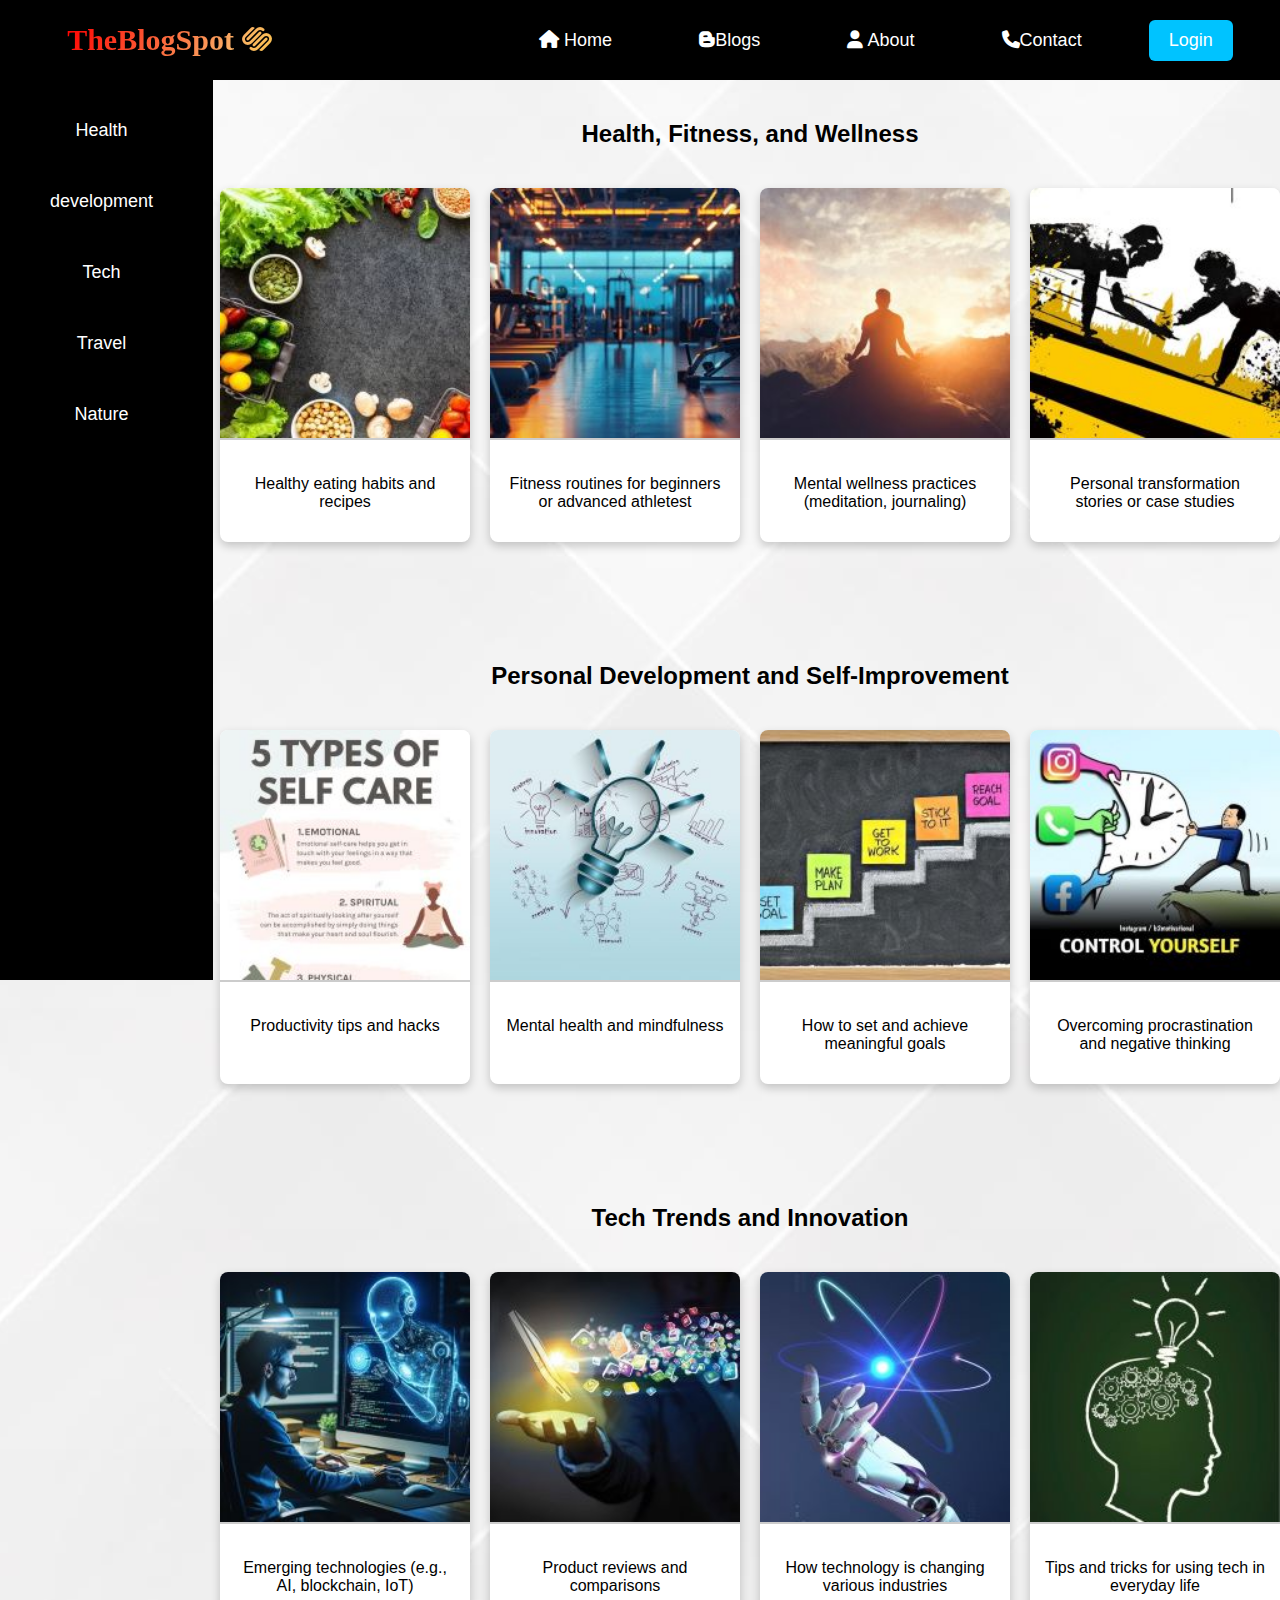
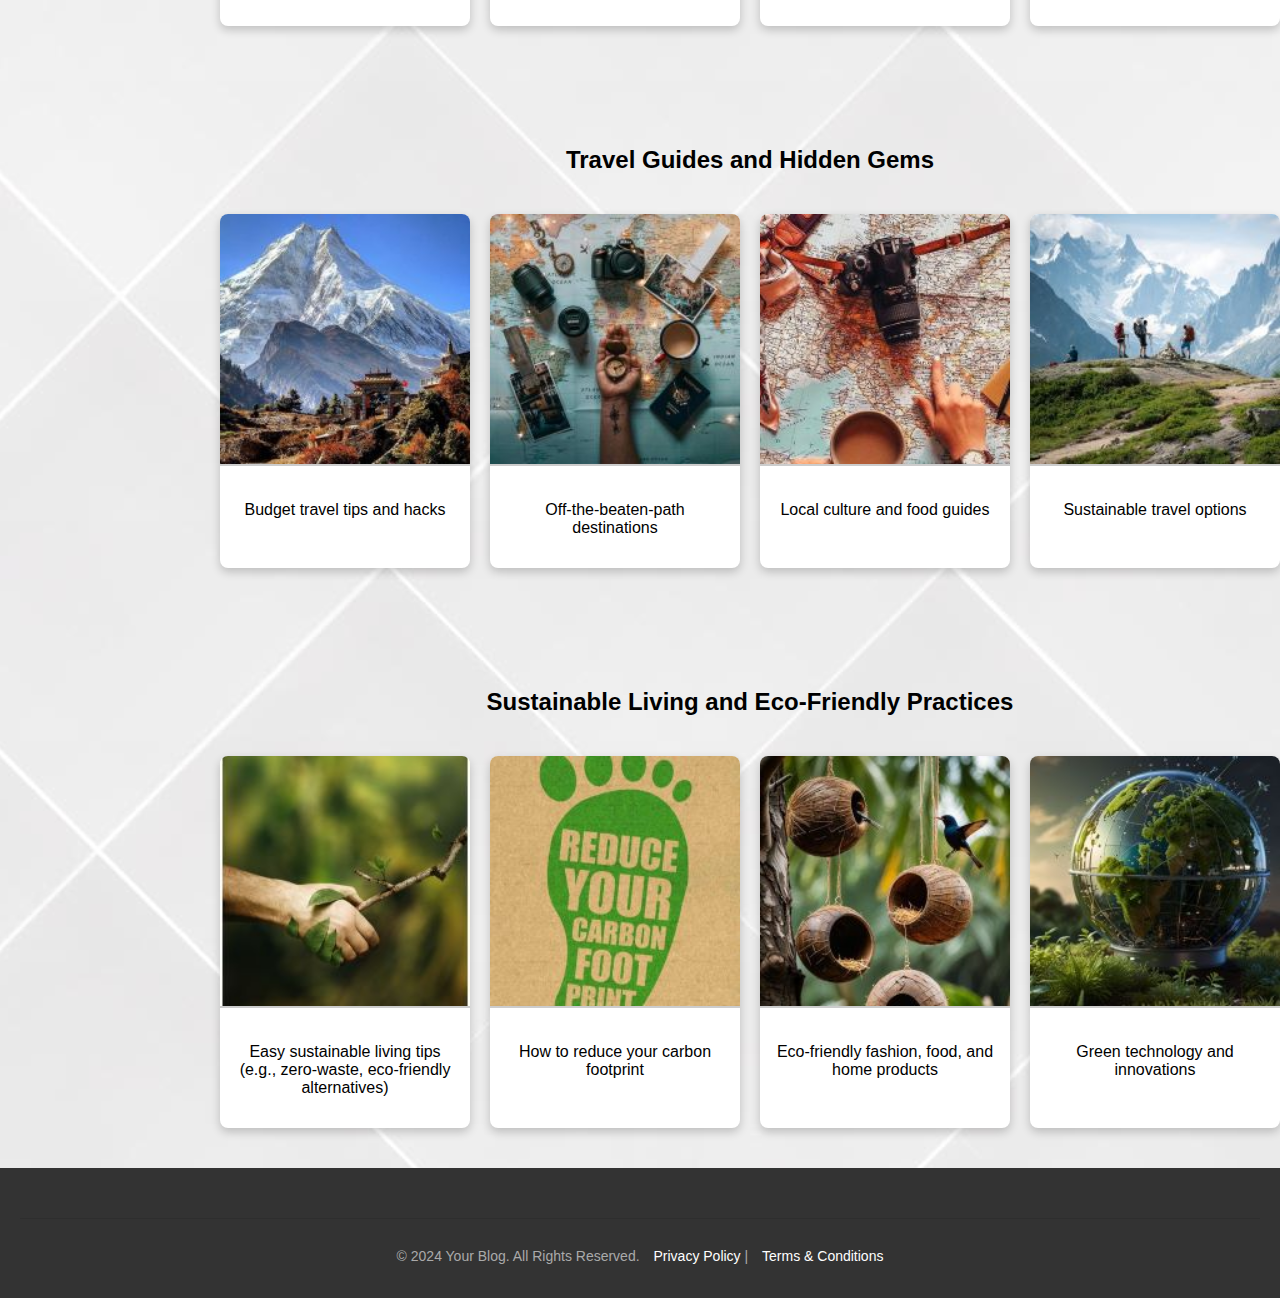
<file: blog.html>
<!DOCTYPE html>
<html lang="en">
<head>
    <meta charset="UTF-8">
    <meta name="viewport" content="width=device-width, initial-scale=1.0">
    <title>blog</title>
    <link rel="stylesheet" href="https://cdnjs.cloudflare.com/ajax/libs/font-awesome/6.7.2/css/all.min.css" integrity="sha512-Evv84Mr4kqVGRNSgIGL/F/aIDqQb7xQ2vcrdIwxfjThSH8CSR7PBEakCr51Ck+w+/U6swU2Im1vVX0SVk9ABhg==" crossorigin="anonymous" referrerpolicy="no-referrer" />
    <link rel="stylesheet" href="style.css">
</head>
<body>
    <header>
        <div class="nav">
         <div class="theblog">
         TheBlogSpot
         <div class="logo"><i class="fa-brands fa-squarespace"></i></div>
         </div>
          <div class="home"><a href="index.html"><i class="fa-solid fa-house"></i> Home</a></div>
         <div class="blog"><a href="blog.html"><i class="fa-brands fa-blogger-b"></i>Blogs</a></div> 
         <div class="about"><a href="about.html"><i class="fa-solid fa-user"></i> About</a></div>
         <div class="contact"><a href="contact.html"><i class="fa-solid fa-phone"></i>Contact</a> </div>
         
          <div class="login"><a href="login.html"> Login</a></div>
           </div>
       </header>

       <div class="blog-page">
       <nav>
        <ul>
            <li><a href="#row1">Health</a></li>
            <li><a href="#row2">development</a></li>
            <li><a href="#row3">Tech</a></li>
            <li><a href="#row4">Travel</a></li>
            <li><a href="#row5">Nature</a></li>
        </ul>
    </nav>

    <div id="row1" class="page">
        <h2>Health, Fitness, and Wellness</h2>
        <div class="grid">
            <div class="box">
                <a href="#"><img src="hel1.jpg" ></a>
                <p>Healthy eating habits and recipes</p>
            </div>
            <div class="box">
                <a href="#"><img src="hel2.jpg" ></a>
                <p>Fitness routines for beginners or advanced athletest</p>
            </div>
            <div class="box">
                <a href="#"><img src="hel3.jpg" ></a>
                <p>Mental wellness practices (meditation, journaling)</p>
            </div>
            <div class="box">
                <a href="#"><img src="hel4.jpg" ></a>
                <p>Personal transformation stories or case studies</p>
            </div>
        </div>
    </div>

    <div id="row2" class="page">
        <h2>Personal Development and Self-Improvement</h2>
        <div class="grid">
            <div class="box">
                <a href="#"><img src="dev1.jpg" alt="Image 5"></a>
                <p>Productivity tips and hacks</p>
            </div>
            <div class="box">
                <a href="#"><img src="dev2.jpg" alt="Image 6"></a>
                <p>Mental health and mindfulness</p>
            </div>
            <div class="box">
                <a href="#"><img src="dev3.jpg" alt="Image 7"></a>
                <p>How to set and achieve meaningful goals</p>
            </div>
            <div class="box">
                <a href="#"><img src="dev4.jpg" alt="Image 8"></a>
                <p>Overcoming procrastination and negative thinking</p>
            </div>
        </div>
    </div>

    <div id="row3" class="page">
        <h2>Tech Trends and Innovation</h2>
        <div class="grid">
            <div class="box">
                <a href="#"><img src="tech.jpg" alt="Image 9"></a>
                <p>Emerging technologies (e.g., AI, blockchain, IoT)</p>
            </div>
            <div class="box">
                <a href="#"><img src="tec2.jpg" alt="Image 10"></a>
                <p>Product reviews and comparisons</p>
            </div>
            <div class="box">
                <a href="#"><img src="tec4.jpg" alt="Image 11"></a>
                <p>How technology is changing various industries</p>
            </div>
            <div class="box">
                <a href="#"><img src="tec3.jpg" alt="Image 12"></a>
                <p>Tips and tricks for using tech in everyday life</p>
            </div>
        </div>
    </div>

    <div id="row4" class="page">
        <h2>Travel Guides and Hidden Gems</h2>
        <div class="grid">
            <div class="box">
                <a href="#"><img src="trv1.jpg" alt="Image 13"></a>
                <p>Budget travel tips and hacks</p>
            </div>
            <div class="box">
                <a href="#"><img src="trv2.jpg" alt="Image 14"></a>
                <p>Off-the-beaten-path destinations</p>
            </div>
            <div class="box">
                <a href="#"><img src="trv3.jpg" alt="Image 15"></a>
                <p>Local culture and food guides</p>
            </div>
            <div class="box">
                <a href="#"><img src="tv4.jpg" alt="Image 16"></a>
                <p>Sustainable travel options</p>
            </div>
        </div>
    </div>

    <div id="row5" class="page">
        <h2>Sustainable Living and Eco-Friendly Practices</h2>
        <div class="grid">
            <div class="box">
                <a href="#"><img src="eco1.jpg" alt="Image 17"></a>
                <p>Easy sustainable living tips (e.g., zero-waste, eco-friendly alternatives)</p>
            </div>
            <div class="box">
                <a href="#"><img src="eco2.jpg" alt="Image 18"></a>
                <p>How to reduce your carbon footprint</p>
            </div>
            <div class="box">
                <a href="#"><img src="eco3.jpg" alt="Image 19"></a>
                <p>Eco-friendly fashion, food, and home products</p>
            </div>
            <div class="box">
                <a href="#"><img src="eco4.jpg" alt="Image 20"></a>
                <p>Green technology and innovations</p>
            </div>
        </div>
    </div>
</div>

<footer>
    
    <div class="footer-bottom">
        <p>&copy; 2024 Your Blog. All Rights Reserved. <a href="#">Privacy Policy</a> | <a href="#">Terms & Conditions</a></p>
    </div>
  </footer> 
</body>
</html>
</file>
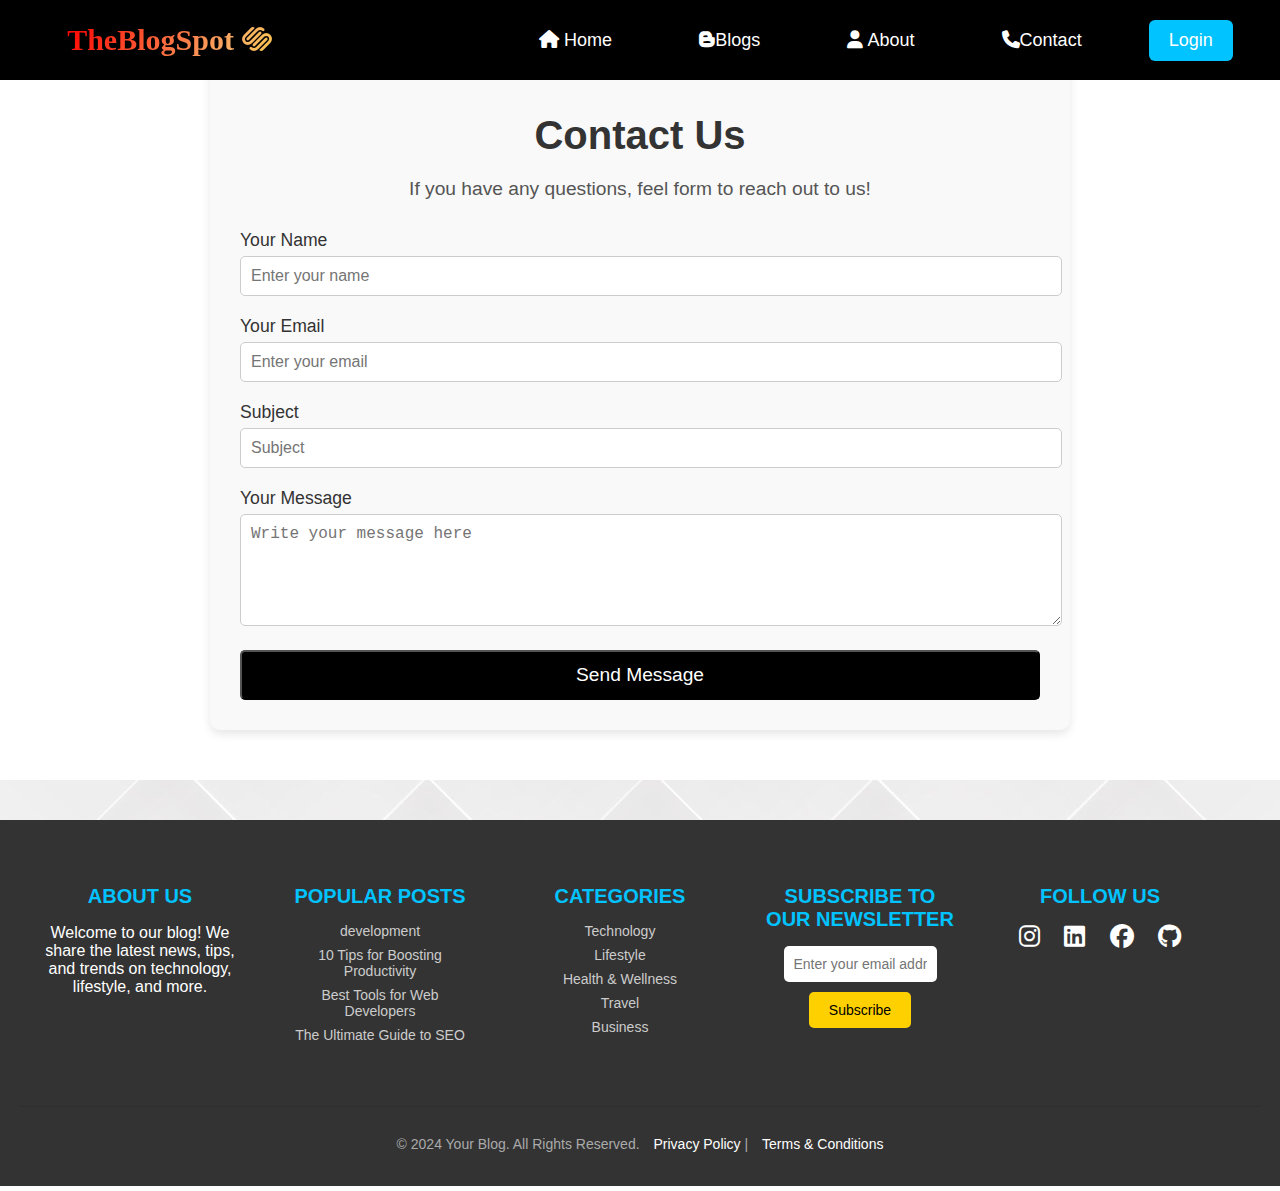
<file: contact.html>
<!DOCTYPE html>
<html lang="en">
<head>
    <meta charset="UTF-8">
    <meta name="viewport" content="width=device-width, initial-scale=1.0">
    <title>contact</title>
    <link rel="stylesheet" href="https://cdnjs.cloudflare.com/ajax/libs/font-awesome/6.7.2/css/all.min.css" integrity="sha512-Evv84Mr4kqVGRNSgIGL/F/aIDqQb7xQ2vcrdIwxfjThSH8CSR7PBEakCr51Ck+w+/U6swU2Im1vVX0SVk9ABhg==" crossorigin="anonymous" referrerpolicy="no-referrer" />
    <link rel="stylesheet" href="style.css">
</head>
<body>
    <header>
        <div class="nav">
         <div class="theblog">
         TheBlogSpot
         <div class="logo"><i class="fa-brands fa-squarespace"></i></div>
         </div>
          <div class="home"><a href="index.html"><i class="fa-solid fa-house"></i> Home</a></div>
         <div class="blog"><a href="blog.html"><i class="fa-brands fa-blogger-b"></i>Blogs</a></div> 
         <div class="about"><a href="about.html"><i class="fa-solid fa-user"></i> About</a></div>
         <div class="contact"><a href="contact.html"><i class="fa-solid fa-phone"></i>Contact</a> </div>
         
          <div class="login"><a href="login.html"> Login</a></div>
           </div>
       </header>

          <div class="contact-page">
            
            <section class="contact-section">
                <div class="contact-container">
                  <h2>Contact Us</h2>
                  <p>If you have any questions, feel form to reach out to us!</p>
            
                  <form >
                    <div class="form-group">
                      <label for="name">Your Name</label>
                      <input type="text"  placeholder="Enter your name" required>
                    </div>
                    <div class="form-group">
                      <label for="email">Your Email</label>
                      <input type="email" placeholder="Enter your email" required>
                    </div>
                    <div class="form-group">
                      <label for="subject">Subject</label>
                      <input type="text"  placeholder="Subject" required>
                    </div>
                    <div class="form-group">
                      <label for="message">Your Message</label>
                      <textarea  placeholder="Write your message here" rows="5" required></textarea>
                    </div>
                    <button type="submit" class="submit-btn">Send Message</button>
                  </form>
                </div>
              </section>

          </div>
          
       <footer>
        <div class="footer-container">
            <div class="footer-section">
                <h3>About Us</h3>
                <p>Welcome to our blog! We share the latest news, tips, and trends on technology, lifestyle, and more.</p>
            </div>
      
            <div class="footer-section">
                <h3>Popular Posts</h3>
                <div class="footer-links">
                    <a href="#">development</a>
                    <a href="#">10 Tips for Boosting Productivity</a>
                    <a href="#">Best Tools for Web Developers</a>
                    <a href="#">The Ultimate Guide to SEO</a>
                </div>
            </div>
      
            <div class="footer-section">
                <h3>Categories</h3>
                <div class="footer-links">
                    <a href="#">Technology</a>
                    <a href="#">Lifestyle</a>
                    <a href="#">Health & Wellness</a>
                    <a href="#">Travel</a>
                    <a href="#">Business</a>
                </div>
            </div>
      
            <div class="footer-section footer-newsletter">
                <h3>Subscribe to Our Newsletter</h3>
                <input type="email" placeholder="Enter your email address">
                <button>Subscribe</button>
            </div>
      
            <div class="footer-section">
                <h3>Follow Us</h3>
                <div class="footer-social">
                    <a href="#"  ><i class="fa-brands fa-instagram"></i></a> 
                    <a href="#"  ><i class="fa-brands fa-linkedin"></i></a> 
                    <a href="#"  ><i class="fa-brands fa-facebook"></i></a> 
                    <a href="#"  ><i class="fa-brands fa-github"></i></a> 
                </div>
            </div>
        </div>
        <div class="footer-bottom">
            <p>&copy; 2024 Your Blog. All Rights Reserved. <a href="#">Privacy Policy</a> | <a href="#">Terms & Conditions</a></p>
        </div>
      </footer> 
</body>
</html>
</file>
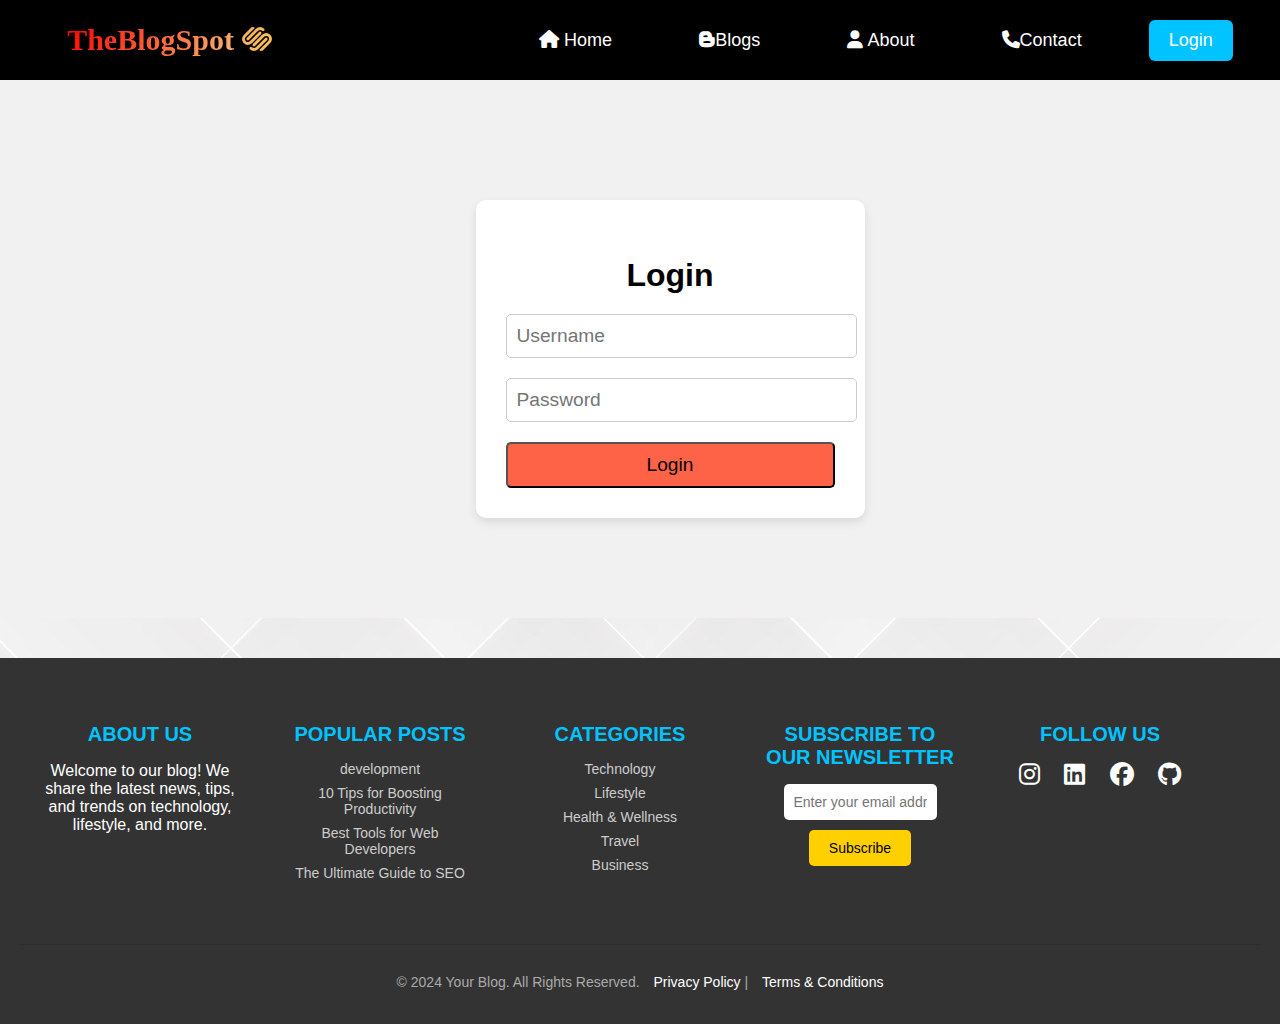
<file: login.html>
<!DOCTYPE html>
<html lang="en">
<head>
    <meta charset="UTF-8">
    <meta name="viewport" content="width=device-width, initial-scale=1.0">
    <title>login</title>
    <link rel="stylesheet" href="https://cdnjs.cloudflare.com/ajax/libs/font-awesome/6.7.2/css/all.min.css" integrity="sha512-Evv84Mr4kqVGRNSgIGL/F/aIDqQb7xQ2vcrdIwxfjThSH8CSR7PBEakCr51Ck+w+/U6swU2Im1vVX0SVk9ABhg==" crossorigin="anonymous" referrerpolicy="no-referrer" />
    <link rel="stylesheet" href="style.css">
</head>
<body>
    <header>
        <div class="nav">
         <div class="theblog">
         TheBlogSpot
         <div class="logo"><i class="fa-brands fa-squarespace"></i></div>
         </div>
          <div class="home"><a href="index.html"><i class="fa-solid fa-house"></i> Home</a></div>
         <div class="blog"><a href="blog.html"><i class="fa-brands fa-blogger-b"></i></i>Blogs</a></div> 
         <div class="about"><a href="about.html"><i class="fa-solid fa-user"></i> About</a></div>
         <div class="contact"><a href="contact.html"><i class="fa-solid fa-phone"></i>Contact</a> </div>
         
          <div class="login"><a href="login.html"> Login</a></div>
           </div>
       </header>
             <div class="login-page">

                <div class="login-container">
                    <div class="login-box">
                      <h2>Login</h2>
                      <form>
                        <div class="textbox">
                          <input type="text" placeholder="Username" name="username" required maxlength="50">
                        </div>
                        <div class="textbox">
                          <input type="password" placeholder="Password" name="password" required maxlength="6">
                        </div>
                        <button type="submit" class="btn-login"><a href="index.html">Login</a></button>
                      </form>
                    </div>
                  </div>
                
             </div>
       <footer>
        <div class="footer-container">
            <div class="footer-section">
                <h3>About Us</h3>
                <p>Welcome to our blog! We share the latest news, tips, and trends on technology, lifestyle, and more.</p>
            </div>
      
            <div class="footer-section">
                <h3>Popular Posts</h3>
                <div class="footer-links">
                    <a href="#">development</a>
                    <a href="#">10 Tips for Boosting Productivity</a>
                    <a href="#">Best Tools for Web Developers</a>
                    <a href="#">The Ultimate Guide to SEO</a>
                </div>
            </div>
      
            <div class="footer-section">
                <h3>Categories</h3>
                <div class="footer-links">
                    <a href="#">Technology</a>
                    <a href="#">Lifestyle</a>
                    <a href="#">Health & Wellness</a>
                    <a href="#">Travel</a>
                    <a href="#">Business</a>
                </div>
            </div>
      
            <div class="footer-section footer-newsletter">
                <h3>Subscribe to Our Newsletter</h3>
                <input type="email" placeholder="Enter your email address">
                <button>Subscribe</button>
            </div>
      
            <div class="footer-section">
                <h3>Follow Us</h3>
                <div class="footer-social">
                    <a href="#" ><i class="fa-brands fa-instagram"></i></a> 
                    <a href="#"><i class="fa-brands fa-linkedin"></i></a> 
                    <a href="#" ><i class="fa-brands fa-facebook"></i></a> 
                    <a href="#" ><i class="fa-brands fa-github"></i></a> 
                </div>
            </div>
        </div>
        <div class="footer-bottom">
            <p>&copy; 2024 Your Blog. All Rights Reserved. <a href="#">Privacy Policy</a> | <a href="#">Terms & Conditions</a></p>
        </div>
      </footer> 
</body>
</html>
</file>
<file: style.css>
body {
    background-image: url(bgi.jpg);
    background-size: cover; 
    background-position: center;
    margin: 0;
}

.theblog{
    display: flex;
    margin-left: 20px;
    margin-right: 200px;
    font-family:Georgia, 'Times New Roman', Times, serif;
    font-size: 30px;
    font-weight:bold;
    background: linear-gradient(120deg, #FF0000, #fab066, #FFFF00, #00FF00, #03f8cf, #e100ff);
    background-size: 400% 400%;
    color: transparent;
    background-clip: text;
    animation: gradient-animation 6s ease infinite;

}

@keyframes gradient-animation {
    0% {
      background-position: 0% 50%;  
    }
    50% {
      background-position: 100% 50%;
    }
    100% {
      background-position: 0% 50%;
    }
}
.logo{
  margin-left: 8px;
}
.nav{
    position: fixed;
    color: white;
    background-color: rgb(0, 0, 0);
    height: 80px;
    display: flex;
    width: 100%;
    align-items: center;
    justify-content: space-evenly;
    font-family: Verdana, Geneva, Tahoma, sans-serif;
    
}
.home{
  padding: 10px 20px;
  border-radius: 6px;
  font-size: 18px;
}
.home:hover{
  background-color: rgb(57,57,57);
  
}
.blog{
  padding: 10px 20px;
  border-radius: 6px;
  color: rgb(255, 255, 255);
  font-size: 18px;
}
.blog:hover{
  background-color: rgb(57,57,57);}
.about{
  padding: 10px 20px;
  border-radius: 6px;
  color: rgb(255, 255, 255);
  font-size: 18px;
}
.about:hover{
  background-color: rgb(57,57,57);}
.contact{
  padding: 10px 20px;
  border-radius: 6px;
  color: rgb(255, 255, 255);
  font-size: 18px;
}
.contact:hover{
  background-color: rgb(57,57,57);
}
.login{
  padding: 10px 20px;
  border-radius: 6px;
  background-color: #00c3ff;
  color: rgb(255, 255, 255);
  font-size: 18px;
}
.login:hover{
  background-color: rgb(0, 186, 219);}
.nav a{
    text-decoration: none;
    color: #ffffff;
}
.welcome {
    background-image: url('back.png'); 
    background-size: cover;          
    background-position: center;     
    background-repeat: no-repeat;    
    padding: 50px; 
    color: #ffffff;  
    height: 700px;   
    text-shadow: 3px 3px 5px rgb(17, 17, 17);            
}

.wel {
    margin-top: 150px;
}

.search-container {
    display: flex;
    justify-content: center;
    align-items: center;
    margin-top: 20px;
}
.search-input {
    padding: 15px;
    border: 2px solid #ccc;
    border-radius: 10px;
    width: 350px;
    font-size: 16px;
}

.search-btn {
    background-color: #ff7300;
    color: white;
    border: none;
    border-radius: 10px;
    padding: 17px;
    margin-left: 10px;
}

.search-btn:hover {
    background-color: rgb(224, 132, 27);
}

.search-btn i {
    font-size: 18px;
}
.p1{
  font-family: 'Trebuchet MS', 'Lucida Sans Unicode', 'Lucida Grande', 'Lucida Sans', Arial, sans-serif;
  font-size: 20px;
  text-align: center;
  line-height: 40px;
  margin-right: 50px;
  margin-left: 50px;
  margin-top: 80px;
  text-shadow: 5px 5px 5px rgb(0, 0, 0);         
  color: #ffffff;
}

.circle-design{
    
    display: flex;
    justify-content:space-evenly;
    align-items: center;
    height: 40vh;
    margin: 0;
  }
  .circle-container {
    display: flex;
    justify-content: space-evenly; 
    align-items: center;
    width: 80%;
    margin-top: 200px;
  }
  .circle1{
    width: 200px;
    height: 200px;
    background-image: url(discover.jpg);
    background-size:cover;
    background-position: center;
    background-repeat: no-repeat;
    border-radius: 50%; 
    margin-bottom: 10px;
    transition: transform .3s;
  }
.circle2{
    width: 200px;
    height: 200px;
    background-image: url(Traveling\ is\ my\ Therapy.jpg);
    background-size:cover;
    background-position: center;
    background-repeat: no-repeat;
    border-radius: 50%; 
    font-size: 20px;
    text-align: center;
    margin-bottom: 10px;
    transition: transform .3s;
  }
  .circle3{
    width: 200px;
    height: 200px;
    background-image: url(inspiration.png);
    background-size:cover;
    background-position: center;
    background-repeat: no-repeat;
    border-radius: 50%; 
    font-size: 20px;
    text-align: center;
    margin-bottom: 10px;
    transition: transform .3s;
  }
  .circle1:hover, .circle2:hover, .circle3:hover{ 
    transform: scale(1.2); 
  }
  .circle-name {
    text-align: center;
    font-size: 18px;
    color: #1a1919; 
    font-family: tahoma;
    font-weight: bold;
  }
  .home-page-blog{
    margin-top: 200px;
  }
.image-info {
    display: flex;
    align-items: center;
    justify-content: flex-start;
    background-color: rgb(226, 226, 226);
    padding: 20px;
    box-shadow: 0 0 10px rgba(0, 0, 0, 0.1);
    border-radius: 8px;
    margin-left: 50px;
    margin-right: 50px;
}

.image-info img {
    width: 400px;
    height: 200px;
    margin-right: 20px;
    border-radius: 8px;
}

.info h2 {
    font-size: 20px;
    color: #000000;
    margin-bottom: 10px;
    font-family: sans-serif;
}

.info p {
    font-size: 16px;
    color: #000000;
    line-height: 1.5;
    font-family:verdana;
}
.info a{
    text-decoration: none;
    color: rgb(255, 0, 0);
    font-family: tahoma;

    
}
.logo-design {
    font-family: 'Arial', sans-serif;
    background-color: #f7f7f7;
    text-align: center;
}

.logo-container {
    display: flex;
    justify-content: center;
    align-items: center;
    height: 200px; 
    background-color: #ffffff; 
    padding: 20px;
}

.logo-circle {
    width: 150px;
    height: 150px;
    background-color: #fff; 
    border-radius: 50%; 
    display: flex;
    justify-content: center;
    align-items: center;
    box-shadow: 0 4px 12px rgba(0, 0, 0, 0.2); 
    transition: transform 0.3s ease, box-shadow 0.3s ease;
    background-color: #000000;
}
.thelogo a{
    font-size: 70px;
    background: linear-gradient(120deg, #FF0000, #ff8000, #FFFF00, #00ffbf, #ff00b3, #8B00FF);
    background-size: 400% 400%;
    color: transparent;
    background-clip: text;
    animation: gradient-animation 6s ease infinite;
}
@keyframes gradient-animation {
    0% {
      background-position: 0% 50%;
    }
    50% {
      background-position: 100% 50%;
    }
    100% {
      background-position: 0% 50%;
    }
}

.logo-circle:hover {
    transform: scale(1.1); 
    box-shadow: 0 6px 20px rgba(0, 0, 0, 0.3); 
}

.thank-you h2 {
    font-size: 2.5em;
    color: #282e33;
    margin-bottom: 20px;
}

.thank-you p {
    font-size: 1.2em;
    color: #7f8c8d;
    line-height: 1.6;
    max-width: 800px;
    margin: 0 auto;
}
footer {
  background-color: #1a1a1a; 
  color: #fff; 
  padding: 40px 20px;
  font-family: 'Arial', sans-serif;
}

.footer-container {
  display: flex;
  justify-content: space-between;
  max-width: 1200px;
}
.footer-section {
  flex: 1px ;
  padding: 15px;
  margin: 10px;
}

.footer-section h3 {
  font-size: 20px;
  margin-bottom: 15px;
  color: #00c3ff; 
  text-transform: uppercase;
}

.footer-links a {
  display: block;
  text-decoration: none;
  color: #ccc;
  font-size: 14px;
  margin: 8px 0;
  transition: color 0.3s ease;
}

.footer-links a:hover {
  color: #ffffff; 
  text-decoration: none;
}

.footer-social a {
  text-decoration: none;
  color: #fff;
  margin: 0 10px;
  font-size: 24px;
}

.footer-social a:hover {
  transform: scale(1.2); 
  color: #ff5e1e; 
}

.footer-newsletter input[type="email"] {
  padding: 10px;
  width: 70%;
  border: none;
  border-radius: 5px;
  margin-bottom: 10px;
  font-size: 14px;
}

.footer-newsletter button {
  padding: 10px 20px;
  background-color: #ffd000;
  border: none;
  color: #000000;
  cursor: pointer;
  border-radius: 5px;
  font-size: 14px;
  transition: background-color 0.3s ease;
}

.footer-newsletter button:hover {
  background-color: #b39801;
}
.footer-bottom {
  margin-top: 30px;
  font-size: 14px;
  text-align: center;
  color: #aaa;
  border-top: 1px solid #2e2e2e;
  padding-top: 15px;
}

.footer-bottom a {
  text-decoration: none;
  color: #fff;
  margin-left: 10px;
}




/* blog page css*/





.blog-page{
    font-family: Arial, sans-serif;
  
}

nav {
    background-color: #000000;
    position: fixed;
    margin-top: 80px;
    height: 100%;
}

nav ul li a {
    color: white;
    text-decoration: none;
    font-size: 18px;
    display: flex;
    flex-direction: column;
    align-items: center;
    margin-top: 30px;
    justify-content: space-evenly;
    margin-right: 50px;
    border-radius: 5px;
    padding: 10px 10px 10px 10px;
}

nav ul li a:hover {
    background-color: #575757;
    
}

.page {
    padding-top: 100px;
    margin-left: 220px; 
    display: flex;
    flex-direction: column;
    justify-content: center;
    align-items: center;
}

h2 {
    margin-bottom: 30px;
}
.grid {
    display: grid;
    grid-template-columns: repeat(4, 1fr);
    gap: 20px;
}

.box {
    background-color: #ffffff;
    margin-top: 10px; 
    border-radius: 8px;
    overflow: hidden;
    text-align: center;
    box-shadow: 0px 4px 10px rgba(0, 0, 0, 0.2);
    transition: transform 0.5s ease;

}

.box img {
    width: 100%;
    border-bottom: 2px solid #ccc;
}

.box p {
    font-family: 'Segoe UI', Tahoma, Geneva, Verdana, sans-serif;
    font-weight: 500;
    padding: 15px;
    font-size: 16px;
    color: #000000;
}

.box:hover {
    transform: scale(1.1);
}




/*style for about section*/





.about-page{
    font-family: Arial, sans-serif;
    line-height: 1.6;
    color: #000000;
    padding-top: 80px;
  }
  header {
    text-align: center;
  }
  
  header h1 {
    font-size: 40px;
    margin-bottom: 20px;
  }
  
  header p {
    font-size:19px;
  }
  
  .about-section {
    padding: 40px;
    text-align: center;
  }
  
  .about-section h2 {
    font-size: 32px;
    margin-bottom: 20px;
  }
  
  .about-section p {
    font-size: 1.2rem;
    max-width: 800px;
    margin: 0 auto;
  }
  
  .team-section h2 {
    font-size: 2rem;
    margin-bottom: 50px;
    text-align: center;

  }
  
  .team-members {
    display: flex;
    justify-content: space-around;
  }
  
  .team-member {
    margin-bottom: 30px;
    text-align: center;
    border-radius: 10px;
    
  }
  
  .team-member img {
    width: 200px;
    height: 200px;
    background-color: #000000;
    border: 2px solid black;
    border-radius: 50%;
    margin-bottom: 15px;
  }
  
  .team-member h3 {
    font-size: 1.5rem;
    margin-bottom: 5px;
  }
  
  .team-member p {
    font-size: 1rem;
    color: #ff7300;
  }
  
  footer {
    background-color: #333;
    color: #fff;
    text-align: center;
    padding: 20px;
    margin-top: 40px;
  }
  
  footer a {
    color: #fff;
    text-decoration: none;
      }
  
  footer a:hover {
    text-decoration: underline;
  }
  




/* contact page css*/




.contact-page {
    font-family: Arial, sans-serif;
    background-color: #f4f4f4;
    color: #333;
  }
  
  .contact-section {
    background-color: #fff;
    padding: 50px 20px;
    text-align: center;
  }
  
  .contact-container {
    max-width: 800px;
    margin: 0 auto;
    background-color: #f9f9f9;
    padding: 30px;
    border-radius: 10px;
    box-shadow: 0 4px 10px rgba(0, 0, 0, 0.1);
  }
  
  .contact-container h2 {
    font-size: 2.5rem;
    margin-bottom: 20px;
    color: #333;
  }
  
  .contact-container p {
    font-size: 1.2rem;
    margin-bottom: 30px;
    color: #555;
  }
  
  .form-group {
    margin-bottom: 20px;
    text-align: left;
  }
  
  .form-group label {
    font-size: 1.1rem;
    color: #333;
    margin-bottom: 5px;
    display: block;
  }
  
  .form-group input,
  .form-group textarea {
    width: 100%;
    padding: 10px;
    font-size: 1rem;
    border: 1px solid #ccc;
    border-radius: 5px;
    outline: none;
  }
  
  .form-group input:hover,
  .form-group textarea:hover {
    border-color: #ffbb00;
   }
    .submit-btn {
    width: 100%;
    padding: 12px;
    font-size: 1.2rem;
    color: #fff;
    background-color: #000000;
    border-radius: 5px;
  }
    .submit-btn:hover {
    background-color: #000000;
  }
  
  .submit-btn:active {
    background-color: #2b2b2b;
  }
  







  /*login page css*/




  .login-page {
    font-family: Arial, sans-serif;
    background-color: #f1f1f1;
    display: flex;
    justify-content: center;
    align-items: center;
    
  }
  
  
  .login-box {
    background-color: #fff;
    padding: 30px;
    border-radius: 10px;
    box-shadow: 0 4px 10px rgba(0, 0, 0, 0.1);
    width: 100%;
    max-width: 400px;
    text-align: center;
    margin-top: 200px;
    margin-bottom: 100px;
    outline: none;

  }
  
  .login-box h2 {
    font-size: 2rem;
    margin-bottom: 20px;
    
  }
  .login-box a{
    text-decoration: none;
    color: #000000;
  }
  
  .textbox {
    margin-bottom: 20px;
  }
  
  .textbox input {
    width: 100%;
    padding: 10px;
    font-size: 1.2rem;
    border: 1px solid #ccc;
    border-radius: 5px;
    outline: none;
  }
    .textbox input:hover {
    border-color:  #ff6347;

  }
    .btn-login  {
    width: 100%;
    padding: 10px;
    font-size: 1.2rem;
    color: #fff;
    background-color: #ff6347;
    border-radius: 5px;
    outline: none;
    
  }
</file>
